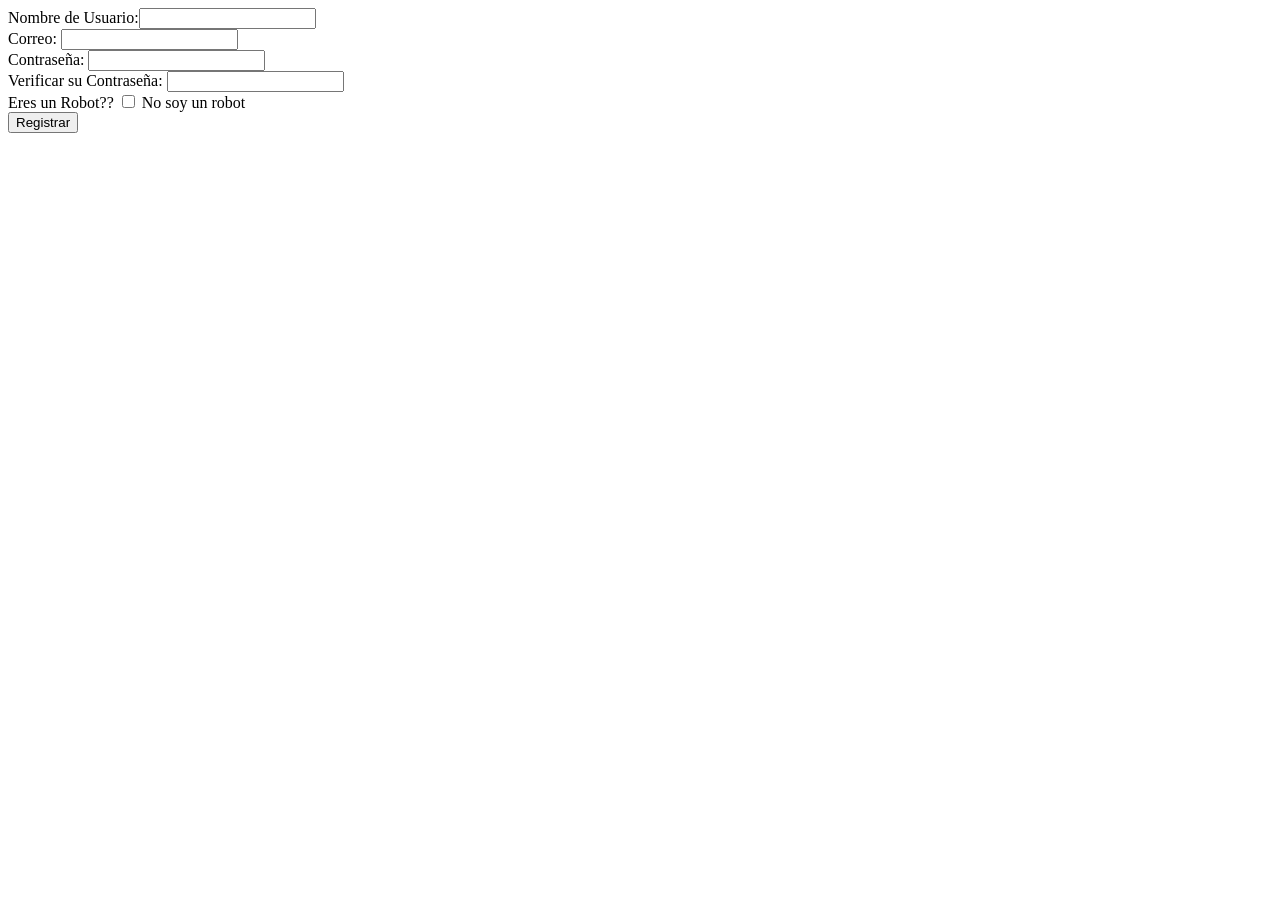
<file: pages/Inicio de Secion-Registro.html>
<!DOCTYPE html>
<html lang="en">
<head>
    <meta charset="UTF-8">
    <meta name="viewport" content="width=device-width, initial-scale=1.0">
    <title>Inicio de Secion/Registro</title>
</head>
<body>
    <main>
    <form action="" >
        Nombre de Usuario:<input type="text"><br>
        Correo: <input type="email"><br>
        Contraseña: <input type="text"><br>
        Verificar su Contraseña: <input type="text"><br>
        Eres un Robot?? <input type="checkbox"> No soy un robot <br>

        <input type="submit" value="Registrar">
    </form>
    </main>
</body>
</html>
</file>
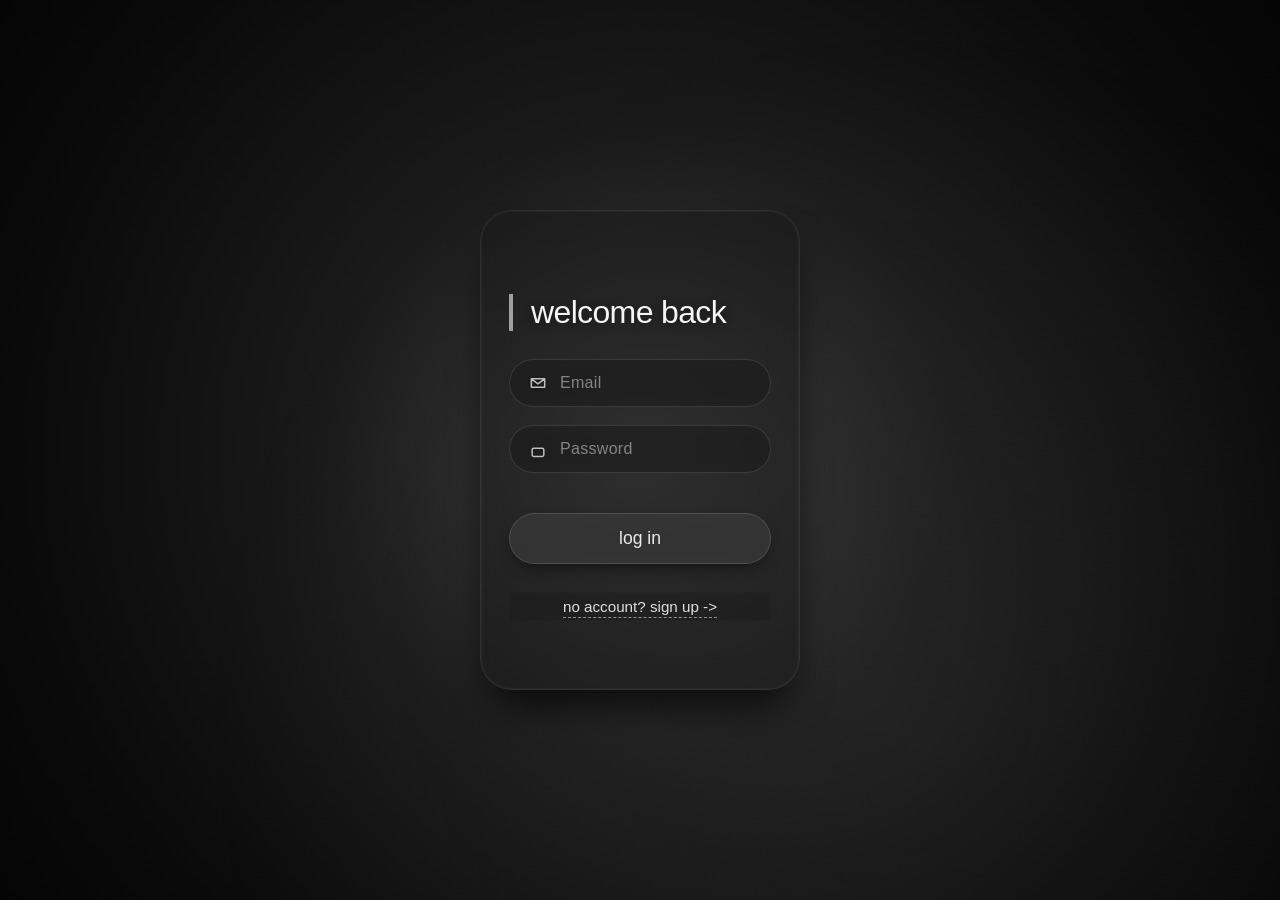
<file: pages/LoginRegister.html>
<!DOCTYPE html>
<html lang="en">
<head>
    <meta charset="UTF-8">
    <meta name="viewport" content="width=device-width, initial-scale=1.0">
    <title>Inicio de Secion/Registro</title>
    <link rel="stylesheet" href="../styles/login.css">
</head>
<body>
    <div class="container">
        <div class="card" id="authCard">
            <div class="form-box login" id="loginForm">
                <h2>welcome back</h2>
                <div class="input-group">
                    <span class="input-icon">
                        <svg viewBox="0 0 24 24" fill="none" xmlns="http://www.w3.org/2000/svg">
                            <path d="M4 7L12 13L20 7M4 17H20V7H4V17Z"
                                stroke="currentColor" stroke-linecap="round" stroke-linejoin="round"></path>
                        </svg>
                    </span>
                    <input type="email" class="input-field" id="loginEmail" placeholder="Email" autocomplete="email">
                </div>

                <div class="input-group">
                    <span class="input-icon">
                        <svg viewBox="0 0 24 24" fill="none" xmlns="http://www.w3.org/2000/svg">
                            <rect x="5" y="11" width="14" height="10" rx="2" stroke="currentColor" stroke-linejoin="round">
                                <path d="M8 11V7C8 4.79086 9.79086 3 12 3V4C14.2091 3 16 4.79086 16 7V11" stroke="curretColor" 
                                stroke-linecap="round"></path>
                        </svg>
                    </span>
                    <input type="password" class="input-field" id="loginPassword" placeholder="Password" autocomplete="current-password">    
                </div>

                <button class="action-btn" id="loginBtn">log in</button>
                <p class="toggle-text" onclick="flipCard()">
                    <span>no account? sign up -></span>
                </p>
            </div>
            <div class="form-box signup" id="signupForm">
                <h2>create account</h2>

                <div class="input-group">
                    <span class="input-icon">
                        <svg viewBox="0 0 24 24" fill="none" xmlns="http://www.w3.org/2000/svg">
                            <circle cx="12" cy="8" r="4" stroke="currentColor" stroke-linejoin="round">
                                <path d="M5 20V19C5 15.6863 7.68629 13 11 13H13C16.3137 13 19 15.6863 19 19V20" stroke="currentColor"
                                    stroke-linecap="round"></path>
                            </circle>
                        </svg>
                    </span>
                    <input class="input-field" placeholder="Full name">
                </div>

                <div class="input-group">
                    <span class="input-icon">
                        <svg viewBox="0 0 24 24" fill="none" >
                            <path d="M4 7L12 13L20 7M4 17H20V7H4V17Z" stroke="currentColor" stroke-linecap="round" stroke-linejoin="round"></path>
                        </svg>
                    </span>
                    <input class="input-field" placeholder="Email">
                </div>

                <div class="input-group">
                    <span class="input-icon">
                        <svg viewBox="0 0 24 24" fill="none">
                            <rect x="5" y="11" width="14" height="10" rx="2" stroke="currentColor">
                                <path d="M8 11V7C8 4.79086 9.79086 3 12 3C14.2091 3 16 4.79086 16 7V11" stroke="currentColor"></path>
                            </rect>
                        </svg>
                    </span>
                    <input class="input-field" placeholder="Password">
                </div>
                <button class="action-btn" id="signupBtn">sign up</button>

            <p class="toggle-text" onclick="flipCard()">
                <span><- already have account? lon in </span>
            </p>
            
            </div>

        </div>
    </div>
    

    <script>
        (function () {
            "use strict";
            window.flipCard = function () {
                const card = document.getElementById ("authCard");
                card.classList.toggle("flip");
            };
        })();
    </script>

</body>
</html>
<!--<main>
    <form action="" >
        Nombre de Usuario:<input type="text"><br>
        Correo: <input type="email"><br>
        Contraseña: <input type="text"><br>
        Verificar su Contraseña: <input type="text"><br>
        Eres un Robot?? <input type="checkbox"> No soy un robot <br>

        <input type="submit" value="Registrar">
    </form>
    </main>-->
</file>
<file: styles/login.css>
*{
    margin: 0;
    padding: 0;
    box-sizing: border-box;
    font-family: 'Franklin Gothic Medium', 'Arial Narrow', Arial, sans-serif;

}

body{
    min-height: 100vh;
    display: flex;
    align-items: center;
    justify-content: center;
    background: radial-gradient(
        circle at 50% 50%,
        #3a3a3a 0%,
        #1a1a1a 40%,
        #0a0a0a 80%,
        #050505 100%
    );
    padding: 16px;
    margin: 0;
    position: relative;
}

body::before {
    content: "";
    position: fixed;
    top: 0;
    left: 0;
    right: 0;
    bottom: 0;
    background: radial-gradient(
        circle at 70% 80%,
        rgba(100, 100, 100, 0.15) 0%,
        transparent 60%
    );
    pointer-events: none;
}

.container{
    perspective: 1400px;
    width: 100%;
    max-width: 320px;
    position: relative;
    z-index: 1;
}

.card{
    width: 100%;
    aspect-ratio: 6 / 9;
    max-width: 400px;
    margin: 0 auto;
    position: relative;
    transform-style: preserve-3d;
    transform: transform 0.55s cubic-bezier(0.23, 1, 0.32, 1);
    border-radius: 32px;
}

.card.flip{
    transform: rotateY(180deg);
}

.form-box{
    position: absolute;
    inset: 0;
    width: 100%;
    height: 100%;
    border-radius: 32px;
    padding: 32px 28px;
    backface-visibility: hidden;

    background: rgba(25, 25, 25, 0.35);
    backdrop-filter: blur(16px) saturate(100%);
    -webkit-backdrop-filter: blur(16px) saturate(100%);
    
    border: 1px solid rgba(120, 120, 120, 0.2);
    box-shadow: 0 25px 40px -12px rgba(0, 0, 0, 0.8),
            inset 0 0 0 1px rgba(255, 255, 255, 0.03), 
            inset 0 2px 4px rgba(255, 255, 255, 0.02);
    display: flex;
    flex-direction: column;
    justify-content: center;
    color: #eaeaea;
}

.signup{
    transform: rotateY(180deg);
}

.form-box h2 {
    font-weight: 500;
    font-size: 2rem;
    letter-spacing: -0.02em;
    margin: 15px 0 28px 0;
    text-align: left;
    color: #f5f5f5;
    text-shadow: 0 2px 8px rgba(0, 0, 0, 0.4);
    border-left: 4px solid #a0a0a0;
    padding-left: 18px;
}

.input-group{
    display: flex;
    align-items: center;
    margin-bottom: 18px;
    background: rgba(30, 30, 30, 0.5);
    backdrop-filter: blur(6px);
    -webkit-backdrop-filter: blur(6px);
    border-radius: 48px;
    border: 1px solid rgba(140, 140, 140, 0.25);
    transition: border 0.2s, background 0.2s, box-shadow 0.2s;
}

.input-group:focus-within{
    border-color: #b0b0b0;
    background: rgba(50, 50, 50, 0.65);
    box-shadow: 0 0 0 3px rgba(180, 180, 180, 0.1);
}

.input-icon{
    display: flex;
    align-items: center;
    justify-content: center;
    padding-left: 18px;
    padding-right: 6px;
    color: #d0d0d0;
}

.input-icon svg {
    width: 20px;
    height: 20px;
    stroke: #d8d8d8;
    stroke-width: 1.8;
    fill: none;
    opacity: 0.9;
    filter: drop-shadow(0 1px 2px rgba(0, 0, 0, 0.3));
}

.form-box .input-field {
    width: 100%;
    padding: 14px 16px 14px 6px;
    background: transparent;
    border: none;
    outline: none;
    font-size: 1rem;
    color: #f5f5f5;
    font-weight: 400;
    letter-spacing: 0.3px;
}

.form-box .input-field::placeholder {
    color: #b0b0b0;
    font-weight: 300;
    opacity: 0.7;
}

.input-field:-webkit-autofill,
.input-field:-webkit-autofill:hover,
.input-field:-webkit-autofill:focus {
    -webkit-text-fill-color: #f0f0f0;
    -webkit-box-shadow: 0 0 0px 1000px #353535 inset;
    transition: background-color 5000s ease-in-out 0s;
}

.action-btn{
    padding: 14px 20px;
    margin-top: 22px;
    border-radius: 48px;
    background: rgba(60, 60, 60, 0.7);
    backdrop-filter: blur(8px);
    -webkit-backdrop-filter: blur(8px);
    border: 1px solid rgba(180, 180, 180, 0.2);
    color: #eaeaea;
    font-size: 1.1rem;
    cursor: pointer;
    transition: all 0.2s ease;                 /* animacion*/
    box-shadow: 0 8px 16px -6px rgba(0, 0, 0, 0.6);
    width: 100%; 
}

.action-btn:hover {
    background: rgba(90, 90, 90, 0.8);
    border-color: rgba(200, 200, 200, 0.35);
    box-shadow: 0 12px 22px -10px #000000b3;
}

.toggle-text{
    margin-top: 28px;
    text-align: center;
    font-size: 0.95rem;
    color: #c5c5c5;
    cursor: pointer;
    transition: color 0.2s;
    backdrop-filter: blur(2px);
    padding: 6px 0;

}

.toggle-text span { 
    border-bottom: 1px dashed #909090;
    padding-bottom: 2px;
    font-weight: 400;
    color: #e0e0e0;
}

.toggle-text:hover span {
    color: #ffffff;
    border-bottom-color: #c0c0c0;

}

.login,
.signup {
    backface-visibility: hidden;
}
</file>
